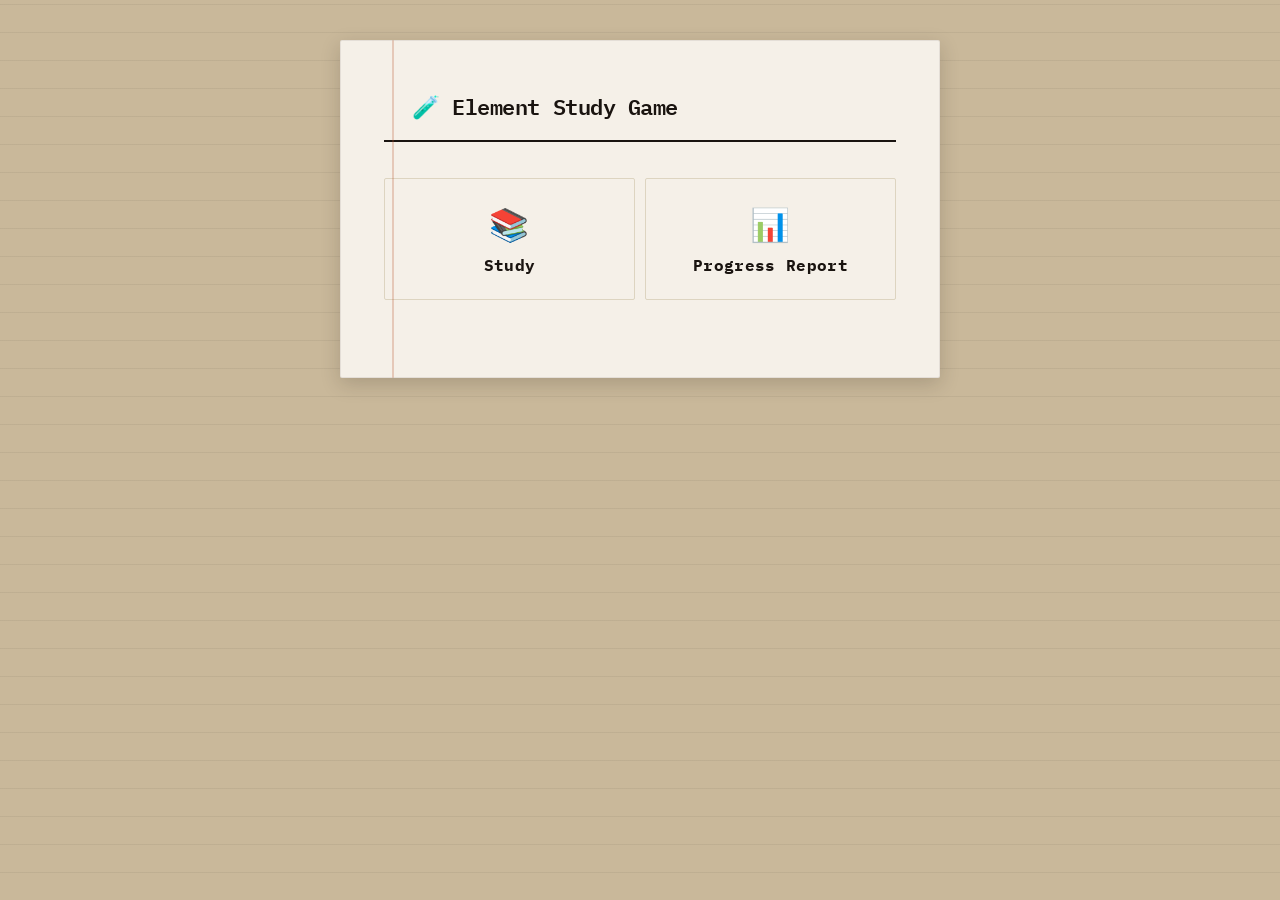
<file: pages/menu.html>
<!DOCTYPE html>
<html lang="en">
<head>
    <meta charset="UTF-8">
    <meta name="viewport" content="width=device-width, initial-scale=1.0">
    <title>Element Study Game - Menu</title>
    <link rel="stylesheet" href="../styles.css">
</head>
<body>
    <div class="container">
        <h1>🧪 Element Study Game</h1>

        <div class="main-menu">
            <div style="display: flex; gap: 10px; margin-bottom: 30px;">
                <button class="menu-btn" onclick="goStudy()" style="flex: 1;">
                    <div style="font-size: 2em; margin-bottom: 10px;">📚</div>
                    <div>Study</div>
                </button>
                <button class="menu-btn" onclick="goReports()" style="flex: 1;">
                    <div style="font-size: 2em; margin-bottom: 10px;">📊</div>
                    <div>Progress Report</div>
                </button>
            </div>
        </div>
    </div>

    <script>
        function goStudy() {
            window.location.href = './study.html';
        }
        function goReports() {
            window.location.href = './reports.html';
        }
    </script>
</body>
</html>
</file>
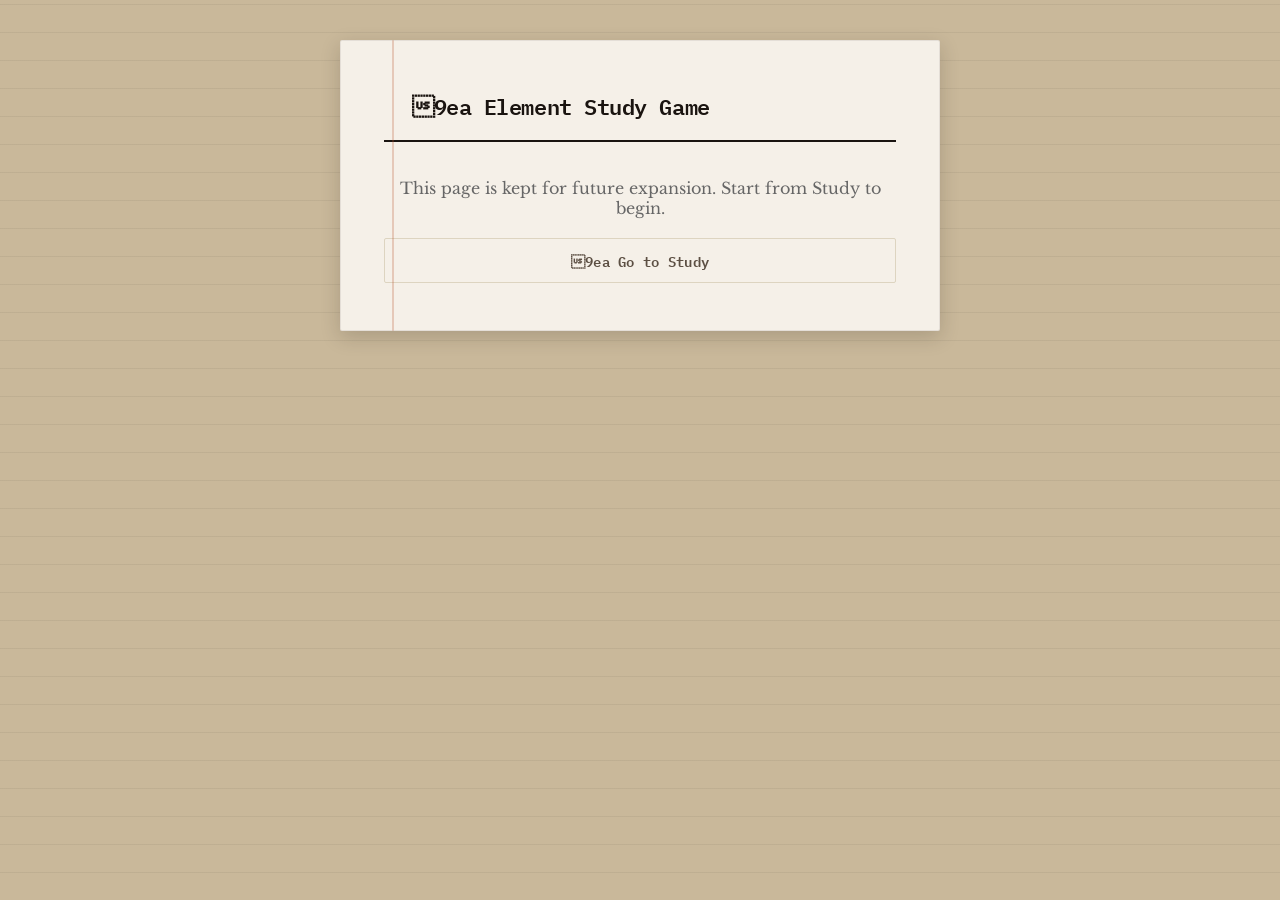
<file: pages/play.html>
<!DOCTYPE html>
<html lang="en">
<head>
    <meta charset="UTF-8">
    <meta name="viewport" content="width=device-width, initial-scale=1.0">
    <title>Element Study Game - Play</title>
    <link rel="stylesheet" href="../styles.css">
</head>
<body>
    <div class="container">
        <h1>9ea Element Study Game</h1>
        <p style="color:#666; margin-bottom: 20px; text-align:center;">This page is kept for future expansion. Start from Study to begin.</p>
        <button class="back-btn" onclick="window.location.href='./study.html'" style="width:100%;"> 9ea Go to Study</button>
    </div>
</body>
</html>
</file>
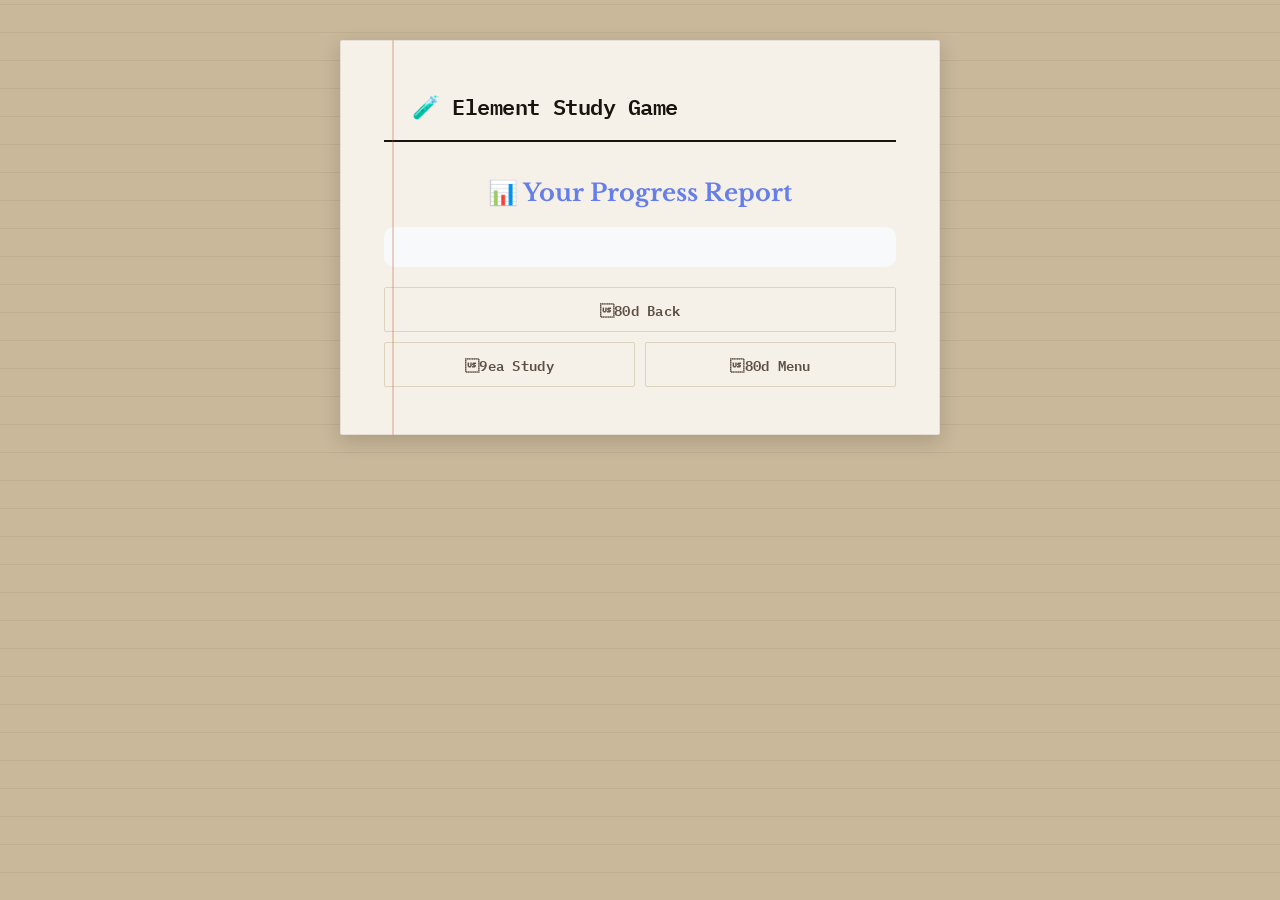
<file: pages/reports.html>
<!DOCTYPE html>
<html lang="en">
<head>
    <meta charset="UTF-8">
    <meta name="viewport" content="width=device-width, initial-scale=1.0">
    <title>Element Study Game - Reports</title>
    <link rel="stylesheet" href="../styles.css">
</head>
<body>
    <div class="container">
        <h1>🧪 Element Study Game</h1>

        <div style="text-align:center; margin-bottom: 10px;">
            <h2 style="color: #667eea; margin-bottom: 20px; font-size: 1.5em;">📊 Your Progress Report</h2>
        </div>

        <div id="reportContent" style="background: #f8f9fa; padding: 20px; border-radius: 10px;"></div>

        <button class="back-btn" onclick="backToMenu()" style="width: 100%; margin-top: 20px;">80d Back</button>
        <div style="margin-top: 10px; display:flex; gap: 10px;">
            <button class="back-btn" onclick="goStudy()" style="flex:1;"> 9ea Study</button>
            <button class="back-btn" onclick="goMenu()" style="flex:1;"> 80d Menu</button>
        </div>
    </div>

    <script src="../elements-data.js"></script>
    <script src="../study-sets.js"></script>
    <script src="../audio.js"></script>
    <script src="../game.js"></script>
    <script src="../ui.js"></script>
    <script src="../main.js"></script>


    <script>
        function goMenu(){ window.location.href = './menu.html'; }
        function goStudy(){ window.location.href = './study.html'; }

        // Populate report.
        // game.js initializes elementStats on initGame(); for report we compute from elementStats.
        loadStudySets();
        studySetElements = [];
        initGame();
        showReports();

        function backToMenu(){ window.location.href = './menu.html'; }
    </script>
</body>
</html>
</file>
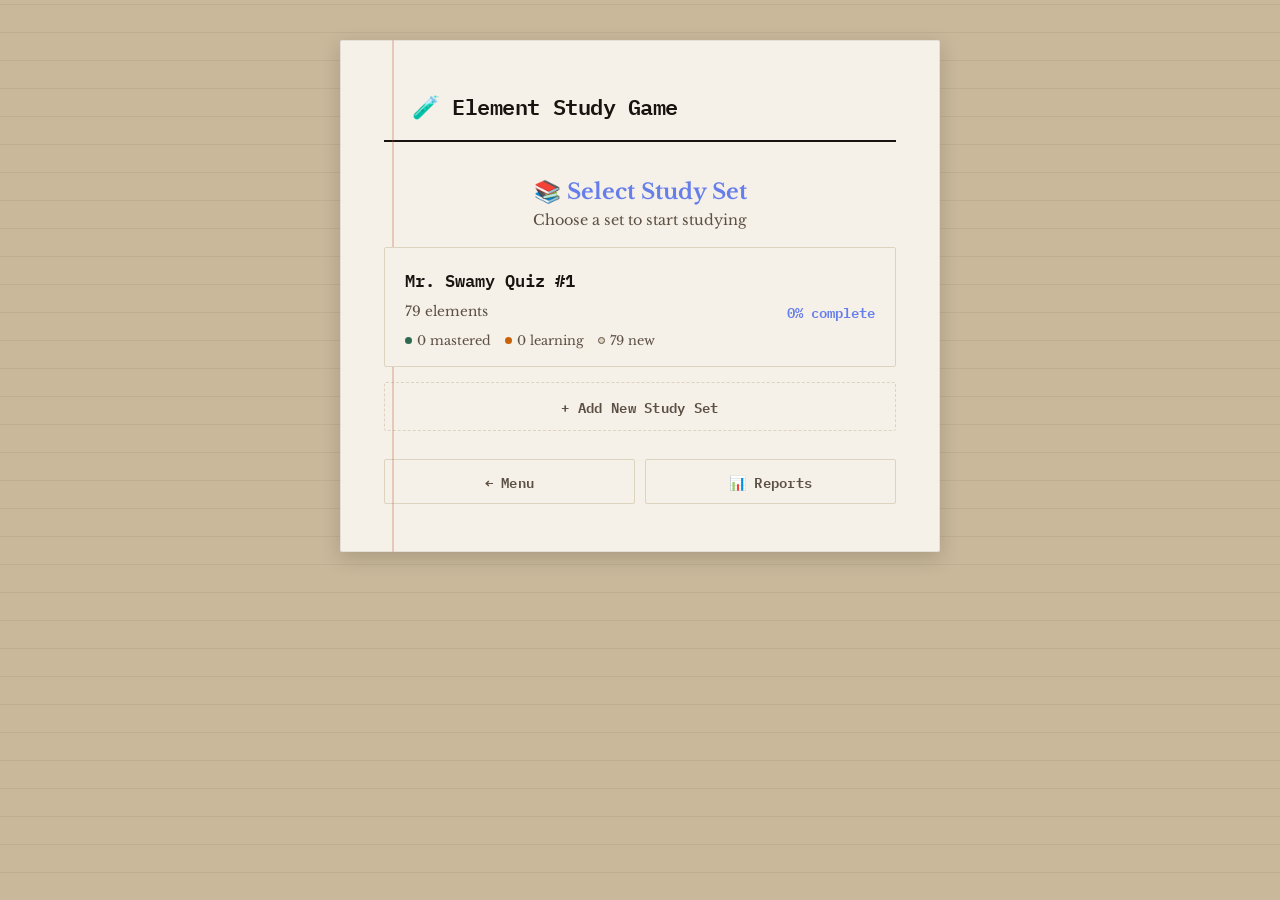
<file: pages/study.html>
<!DOCTYPE html>
<html lang="en">
<head>
    <meta charset="UTF-8">
    <meta name="viewport" content="width=device-width, initial-scale=1.0">
    <title>Element Study Game - Study</title>
    <link rel="stylesheet" href="../styles.css">
</head>
<body>
    <div class="container">
        <h1>🧪 Element Study Game</h1>

        <div style="text-align:center; margin-bottom: 18px;">
            <div style="color:#667eea; font-size:1.35em; font-weight:700;">📚 Select Study Set</div>
            <div style="color:#5c4f43; font-size:0.9em; margin-top:6px;">Choose a set to start studying</div>
        </div>

        <div id="studySetsContainer" style="display: flex; flex-direction: column; gap: 12px;"></div>
        <button class="add-set-btn" onclick="showAddSetModal()" style="width: 100%; margin-top: 15px; margin-bottom: 10px;">+ Add New Study Set</button>

        <div id="addSetModal" class="modal hidden">
            <div class="modal-content">
                <h2 style="color: #667eea; margin-bottom: 20px;">Create New Study Set</h2>

                <div class="input-group" style="margin-bottom: 15px;">
                    <label style="margin-bottom: 8px; display: block;">Set Name:</label>
                    <input type="text" id="setNameInput" placeholder="e.g., Chapter 2 Elements" style="width: 100%; padding: 10px; border: 2px solid #ddd; border-radius: 8px; font-size: 1em;">
                </div>

                <div class="input-group" style="margin-bottom: 15px;">
                    <label style="margin-bottom: 8px; display: block;">Description (optional):</label>
                    <input type="text" id="setDescInput" placeholder="e.g., Elements 20-40" style="width: 100%; padding: 10px; border: 2px solid #ddd; border-radius: 8px; font-size: 1em;">
                </div>

                <div class="input-group" style="margin-bottom: 15px;">
                    <label style="margin-bottom: 8px; display: block;">Select Elements (comma-separated atomic numbers or ranges):</label>
                    <textarea id="setElementsInput" placeholder="e.g., 1-20, 24-36, 22, 38, 42, 43, 92, 95, 99, 101, 47-54, 55-57, 74, 77-89" style="width: 100%; padding: 10px; border: 2px solid #ddd; border-radius: 8px; font-size: 1em; min-height: 80px; font-family: monospace; resize: vertical;"></textarea>
                </div>

                <div style="display: flex; gap: 10px;">
                    <button class="submit-btn" onclick="createNewSet()" style="flex: 1;">Create Set</button>
                    <button class="skip-btn" onclick="closeAddSetModal()" style="flex: 1;">Cancel</button>
                </div>
            </div>
        </div>

        <div id="modeSelector" class="hidden" style="margin-top: 22px;">
            <p style="color: #666; margin-bottom: 20px;">Choose your mode for <strong id="selectedSetName"></strong>:</p>
            <div class="mode-buttons">
                <div class="mode-btn" onclick="startMode('study')">
                    <div class="mode-icon">📚</div>
                    <div>Study Mode</div>
                    <div class="mode-description">Practice with hints and answers available</div>
                </div>
                <div class="mode-btn" onclick="startMode('test')">
                    <div class="mode-icon">✅</div>
                    <div>Test Mode</div>
                    <div class="mode-description">Challenge yourself without help</div>
                </div>
            </div>
            <button class="back-btn" onclick="backToMenu()" style="width: 100%; margin-top: 20px;">← Back</button>
        </div>

        <div id="gameContainer" class="hidden" style="margin-top: 10px;">
            <div style="display: flex; justify-content: center; align-items: center; margin-bottom: 15px; position: relative;">
                <div class="mode-badge" id="modeBadge">Study Mode</div>
                <button class="back-btn" onclick="backFromGame()" style="position: absolute; right: 0; padding: 8px 12px; font-size: 0.85em; border: 1px solid #667eea;">← Back</button>
            </div>

            <div style="text-align: center; margin-bottom: 20px;">
                <label for="voiceSelect" style="display: inline; margin-right: 10px;">Voice:</label>
                <select id="voiceSelect" style="padding: 8px; border-radius: 5px; border: 2px solid #ddd; font-size: 0.9em;">
                    <option value="">Loading voices...</option>
                </select>
            </div>

            <div class="progress-bar">
                <div class="progress-fill" id="progressFill"></div>
            </div>

            <div id="gameScreen">
                <div class="stats">
                    <div class="stat">
                        <div class="stat-number" id="currentNum">1</div>
                        <div class="stat-label">Attempts</div>
                    </div>
                    <div class="stat">
                        <div class="stat-number" id="correctNum">0</div>
                        <div class="stat-label">Mastered</div>
                    </div>
                    <div class="stat">
                        <div class="stat-number" id="totalNum">89</div>
                        <div class="stat-label">Total</div>
                    </div>
                </div>

                <div class="game-area">
                    <div class="input-group">
                        <label for="elementName">Element Name:</label>
                        <input type="text" id="elementName" placeholder="Type the element name" autocomplete="off">
                    </div>

                    <div class="input-group">
                        <label for="elementSymbol">Element Symbol:</label>
                        <input type="text" id="elementSymbol" placeholder="Type the element symbol" autocomplete="off">
                    </div>

                    <div class="btn-group">
                        <button class="submit-btn" id="submitBtn">Submit</button>
                        <button class="skip-btn" id="skipBtn">Skip</button>
                        <button class="audio-btn" id="playAudio">🔊</button>
                    </div>

                    <div class="btn-group" id="studyButtons" style="display: none;">
                        <button class="hint-btn" id="hintBtn">💡 Hint</button>
                        <button class="show-answer-btn" id="showAnswerBtn">👁️ Show Answer</button>
                    </div>

                    <div class="feedback" id="feedback"></div>
                </div>
            </div>

            <div class="complete-screen" id="completeScreen">
                <h2>🎉 Complete!</h2>
                <div class="final-stats">
                    <div class="final-stat">Score: <span id="finalScore"></span></div>
                    <div class="final-stat">Time: <span id="finalAccuracy"></span></div>
                </div>
                <button class="restart-btn" id="restartBtn">Back to Menu</button>
            </div>
        </div>

        <div style="margin-top: 18px; display:flex; gap: 10px;">
            <button class="back-btn" onclick="goMenu()" style="flex:1;">← Menu</button>
            <button class="back-btn" onclick="goReports()" style="flex:1;">📊 Reports</button>
        </div>
    </div>

    <script src="../elements-data.js"></script>
    <script src="../study-sets.js"></script>
    <script src="../audio.js"></script>
    <script src="../game.js"></script>
    <script src="../ui.js"></script>
    <script src="../main.js"></script>


    <script>
        function goMenu(){ window.location.href = './menu.html'; }
        function goReports(){ window.location.href = './reports.html'; }

        // show initial study UI (guard in case script failed to load)
        if (typeof renderStudySets === 'function') {
            renderStudySets();
        }

        // Ensure we start on the study set list.
        const modeSelector = document.getElementById('modeSelector');
        if (modeSelector) modeSelector.classList.add('hidden');
        const gameContainer = document.getElementById('gameContainer');
        if (gameContainer) gameContainer.classList.add('hidden');
        // ensure modal is hidden
        const addSetModal = document.getElementById('addSetModal');
        if (addSetModal) addSetModal.classList.add('hidden');

    </script>
</body>
</html>
</file>
<file: styles.css>
@import url('https://fonts.googleapis.com/css2?family=Libre+Baskerville:ital,wght@0,400;0,700;1,400&family=IBM+Plex+Mono:wght@400;600&display=swap');

:root {
    --ink: #1a1410;
    --ink-light: #5c4f43;
    --paper: #f5f0e8;
    --paper-dark: #ede6d6;
    --paper-darker: #ddd4c0;
    --amber: #c8620a;
    --amber-dark: #a34f06;
    --amber-pale: #faebd7;
    --green: #2d6a4f;
    --green-pale: #d8f3dc;
    --red: #9b2335;
    --red-pale: #fde8ec;
    --blue: #1a4a6b;
    --blue-pale: #ddeeff;
    --shadow: 0 2px 8px rgba(26, 20, 16, 0.12);
    --shadow-lift: 0 6px 20px rgba(26, 20, 16, 0.18);
}

* { margin: 0; padding: 0; box-sizing: border-box; }

body {
    font-family: 'Libre Baskerville', Georgia, serif;
    background-color: #c9b89a;
    background-image: repeating-linear-gradient(
        0deg,
        transparent,
        transparent 27px,
        rgba(26, 20, 16, 0.06) 27px,
        rgba(26, 20, 16, 0.06) 28px
    );
    min-height: 100vh;
    display: flex;
    justify-content: center;
    align-items: flex-start;
    padding: 40px 20px;
}

.container {
    background: var(--paper);
    border-radius: 2px;
    box-shadow: var(--shadow-lift), inset 0 0 0 1px rgba(26, 20, 16, 0.08);
    padding: 48px 44px;
    max-width: 600px;
    width: 100%;
    position: relative;
}

.container::before {
    content: '';
    position: absolute;
    top: 0;
    left: 52px;
    width: 2px;
    height: 100%;
    background: rgba(180, 80, 40, 0.25);
    border-radius: 1px;
}

h1 {
    font-family: 'IBM Plex Mono', monospace;
    color: var(--ink);
    text-align: left;
    margin-bottom: 36px;
    font-size: 1.4em;
    font-weight: 600;
    letter-spacing: -0.02em;
    padding-left: 28px;
    border-bottom: 2px solid var(--ink);
    padding-bottom: 16px;
}

.hidden { display: none; }
.main-menu { display: block; }
.main-menu.hidden { display: none; }

.menu-btn {
    padding: 24px 20px;
    border: 1.5px solid var(--paper-darker);
    background: var(--paper);
    border-radius: 2px;
    cursor: pointer;
    transition: border-color 0.15s, background 0.15s, transform 0.15s, box-shadow 0.15s;
    font-size: 1em;
    font-weight: 700;
    color: var(--ink);
    font-family: 'IBM Plex Mono', monospace;
    text-align: center;
}

.menu-btn:hover {
    background: var(--paper-dark);
    border-color: var(--amber);
    transform: translateY(-2px);
    box-shadow: var(--shadow);
}

.mode-selector.hidden { display: none; }

.mode-buttons { display: flex; gap: 16px; margin-top: 24px; }

.mode-btn {
    flex: 1;
    padding: 28px 20px;
    border: 1.5px solid var(--paper-darker);
    background: var(--paper);
    border-radius: 2px;
    cursor: pointer;
    transition: border-color 0.15s, background 0.15s, transform 0.15s, box-shadow 0.15s;
    font-size: 1em;
    font-weight: 700;
    color: var(--ink);
    font-family: 'Libre Baskerville', serif;
}

.mode-btn:hover {
    background: var(--paper-dark);
    border-color: var(--amber);
    transform: translateY(-2px);
    box-shadow: var(--shadow);
}

.mode-icon { font-size: 2.2em; margin-bottom: 10px; }

.mode-description {
    font-size: 0.8em;
    color: var(--ink-light);
    margin-top: 8px;
    font-style: italic;
    font-weight: 400;
}

.study-set-card {
    padding: 18px 20px;
    border: 1.5px solid var(--paper-darker);
    border-radius: 2px;
    cursor: pointer;
    transition: border-color 0.15s, background 0.15s, transform 0.15s;
    background: var(--paper);
    position: relative;
}

.study-set-card:hover {
    border-color: var(--amber);
    background: var(--paper-dark);
    transform: translateY(-1px);
}

.delete-set-btn {
    position: absolute;
    top: 10px;
    right: 10px;
    background: var(--red);
    color: white;
    border: none;
    border-radius: 50%;
    width: 26px;
    height: 26px;
    padding: 0;
    font-size: 16px;
    cursor: pointer;
    display: flex;
    align-items: center;
    justify-content: center;
    transition: background 0.15s, transform 0.15s;
    opacity: 0;
}

.study-set-card:hover .delete-set-btn { opacity: 1; }
.delete-set-btn:hover { background: #7a1a28; transform: scale(1.1); }

.study-set-card h3 {
    color: var(--ink);
    margin: 0 0 6px 0;
    font-size: 1.05em;
    font-family: 'IBM Plex Mono', monospace;
    font-weight: 600;
}

.study-set-info {
    display: flex;
    justify-content: space-between;
    align-items: center;
    color: var(--ink-light);
    font-size: 0.85em;
}

.study-set-info span:last-child {
    font-family: 'IBM Plex Mono', monospace;
    color: var(--amber);
    font-weight: 600;
}

.study-set-progress {
    display: flex;
    gap: 14px;
    margin-top: 10px;
    font-size: 0.8em;
    color: var(--ink-light);
}

.progress-item { display: flex; align-items: center; gap: 5px; }

.progress-dot { width: 7px; height: 7px; border-radius: 50%; }
.progress-dot.mastered { background: var(--green); }
.progress-dot.learning { background: var(--amber); }
.progress-dot.new { background: var(--paper-darker); border: 1px solid var(--ink-light); }

.add-set-btn {
    padding: 12px 20px;
    border: 1.5px dashed var(--paper-darker);
    background: transparent;
    color: var(--ink-light);
    border-radius: 2px;
    cursor: pointer;
    font-size: 0.9em;
    font-weight: 600;
    transition: border-color 0.15s, color 0.15s, background 0.15s;
    font-family: 'IBM Plex Mono', monospace;
}

.add-set-btn:hover {
    background: var(--paper-dark);
    border-color: var(--amber);
    color: var(--amber-dark);
}

.back-btn {
    padding: 10px 20px;
    border: 1.5px solid var(--paper-darker);
    background: transparent;
    color: var(--ink-light);
    border-radius: 2px;
    cursor: pointer;
    font-size: 0.875em;
    font-weight: 600;
    transition: border-color 0.15s, color 0.15s, background 0.15s;
    font-family: 'IBM Plex Mono', monospace;
}

.back-btn:hover {
    background: var(--paper-dark);
    border-color: var(--ink);
    color: var(--ink);
}

.modal {
    position: fixed;
    top: 0; left: 0; right: 0; bottom: 0;
    background: rgba(26, 20, 16, 0.55);
    display: flex;
    justify-content: center;
    align-items: center;
    z-index: 1000;
}

.modal.hidden { display: none; }

.modal-content {
    background: var(--paper);
    padding: 32px;
    border-radius: 2px;
    box-shadow: var(--shadow-lift);
    max-width: 500px;
    width: 90%;
    max-height: 90vh;
    overflow-y: auto;
}

.modal-content h2 {
    margin-bottom: 20px;
    color: var(--ink);
    font-family: 'IBM Plex Mono', monospace;
    font-size: 1.1em;
}

.stats {
    display: flex;
    justify-content: space-around;
    margin-bottom: 28px;
    padding: 18px;
    background: var(--paper-dark);
    border-radius: 2px;
    border: 1px solid var(--paper-darker);
}

.stat { text-align: center; }

.stat-number {
    font-size: 2em;
    font-weight: 600;
    color: var(--ink);
    font-family: 'IBM Plex Mono', monospace;
}

.stat-label {
    color: var(--ink-light);
    font-size: 0.78em;
    margin-top: 4px;
    text-transform: uppercase;
    letter-spacing: 0.06em;
}

.game-area { text-align: center; }

.mode-badge {
    display: inline-block;
    padding: 5px 14px;
    background: var(--ink);
    color: var(--paper);
    border-radius: 1px;
    font-size: 0.78em;
    margin-bottom: 20px;
    font-weight: 600;
    font-family: 'IBM Plex Mono', monospace;
    letter-spacing: 0.05em;
    text-transform: uppercase;
}

.mode-badge.test { background: var(--red); }

.progress-bar {
    width: 100%;
    height: 4px;
    background: var(--paper-darker);
    border-radius: 2px;
    margin-bottom: 28px;
    overflow: hidden;
}

.progress-fill {
    height: 100%;
    background: var(--amber);
    transition: width 0.4s;
}

.input-group { margin-bottom: 18px; }

label {
    display: block;
    text-align: left;
    margin-bottom: 6px;
    color: var(--ink-light);
    font-weight: 400;
    font-size: 0.8em;
    text-transform: uppercase;
    letter-spacing: 0.07em;
}

input {
    width: 100%;
    padding: 13px 14px;
    font-size: 1.05em;
    border: 1.5px solid var(--paper-darker);
    border-radius: 2px;
    background: white;
    color: var(--ink);
    transition: border-color 0.15s;
    font-family: 'IBM Plex Mono', monospace;
}

input:focus { outline: none; border-color: var(--amber); }
input:disabled { background: var(--paper-dark); color: var(--ink-light); }
input.correct { border-color: var(--green); background: var(--green-pale); }
input.incorrect { border-color: var(--red); background: var(--red-pale); }

.btn-group { display: flex; gap: 10px; margin-top: 16px; flex-wrap: wrap; }

button {
    flex: 1;
    padding: 13px;
    font-size: 0.9em;
    border: 1.5px solid transparent;
    border-radius: 2px;
    cursor: pointer;
    transition: background 0.15s, border-color 0.15s, opacity 0.15s;
    font-weight: 600;
    min-width: 100px;
    font-family: 'IBM Plex Mono', monospace;
    letter-spacing: 0.02em;
}

.submit-btn { background: var(--green); color: white; border-color: var(--green); }
.submit-btn:hover:not(:disabled) { background: #225a40; border-color: #225a40; }

.skip-btn { background: transparent; color: var(--ink-light); border-color: var(--paper-darker); }
.skip-btn:hover:not(:disabled) { background: var(--paper-dark); border-color: var(--ink-light); color: var(--ink); }

.hint-btn { background: var(--blue-pale); color: var(--blue); border-color: #b0cce0; }
.hint-btn:hover:not(:disabled) { background: #c8dff0; }

.show-answer-btn { background: transparent; color: var(--ink-light); border-color: var(--paper-darker); }
.show-answer-btn:hover:not(:disabled) { background: var(--paper-dark); border-color: var(--ink-light); color: var(--ink); }

.audio-btn {
    background: var(--amber);
    color: white;
    border-color: var(--amber);
    padding: 13px;
    border-radius: 2px;
    cursor: pointer;
    font-weight: 700;
    flex: 0.4;
    min-width: 48px;
    font-size: 1em;
}

.audio-btn:hover:not(:disabled) { background: var(--amber-dark); border-color: var(--amber-dark); }

button:disabled { opacity: 0.38; cursor: not-allowed; }

.feedback {
    margin-top: 18px;
    padding: 13px 16px;
    border-radius: 2px;
    font-weight: 600;
    display: none;
    text-align: left;
    font-family: 'IBM Plex Mono', monospace;
    font-size: 0.9em;
    border-left: 3px solid transparent;
}

.feedback.show { display: block; }
.feedback.correct { background: var(--green-pale); color: var(--green); border-left-color: var(--green); }
.feedback.incorrect { background: var(--red-pale); color: var(--red); border-left-color: var(--red); }
.feedback.hint { background: var(--blue-pale); color: var(--blue); border-left-color: var(--blue); }

.complete-screen { display: none; text-align: center; }
.complete-screen.show { display: block; }

.complete-screen h2 {
    color: var(--green);
    font-size: 2em;
    margin-bottom: 20px;
    font-family: 'IBM Plex Mono', monospace;
}

.final-stats {
    background: var(--paper-dark);
    padding: 28px;
    border-radius: 2px;
    margin: 20px 0;
    border: 1px solid var(--paper-darker);
    text-align: left;
}

.final-stat {
    font-size: 1em;
    margin: 10px 0;
    color: var(--ink);
    font-family: 'IBM Plex Mono', monospace;
}

.restart-btn { background: var(--ink); color: var(--paper); border-color: var(--ink); padding: 14px 36px; font-size: 0.9em; }
.restart-btn:hover { background: #2e2520; border-color: #2e2520; }

.report-stat-title {
    color: var(--ink-light);
    font-weight: 600;
    margin-bottom: 6px;
    font-size: 0.78em;
    text-transform: uppercase;
    letter-spacing: 0.06em;
}

.report-stat-value {
    font-size: 1.7em;
    font-weight: 600;
    color: var(--ink);
    font-family: 'IBM Plex Mono', monospace;
}

.report-grid { display: grid; grid-template-columns: 1fr 1fr; gap: 16px; margin-bottom: 20px; }

.readiness-meter {
    width: 100%;
    height: 8px;
    background: var(--paper-darker);
    border-radius: 2px;
    overflow: hidden;
    margin: 14px 0 6px;
}

.readiness-fill { height: 100%; background: var(--amber); transition: width 0.5s; }

.readiness-label {
    color: var(--ink-light);
    font-size: 0.82em;
    font-family: 'IBM Plex Mono', monospace;
}

textarea {
    width: 100%;
    padding: 10px 12px;
    border: 1.5px solid var(--paper-darker);
    border-radius: 2px;
    font-size: 0.9em;
    font-family: 'IBM Plex Mono', monospace;
    color: var(--ink);
    background: white;
    transition: border-color 0.15s;
    resize: vertical;
}

textarea:focus { outline: none; border-color: var(--amber); }

select {
    padding: 7px 10px;
    border-radius: 2px;
    border: 1.5px solid var(--paper-darker);
    font-size: 0.85em;
    background: white;
    color: var(--ink);
    font-family: 'IBM Plex Mono', monospace;
    cursor: pointer;
}

select:focus { outline: none; border-color: var(--amber); }
</file>
